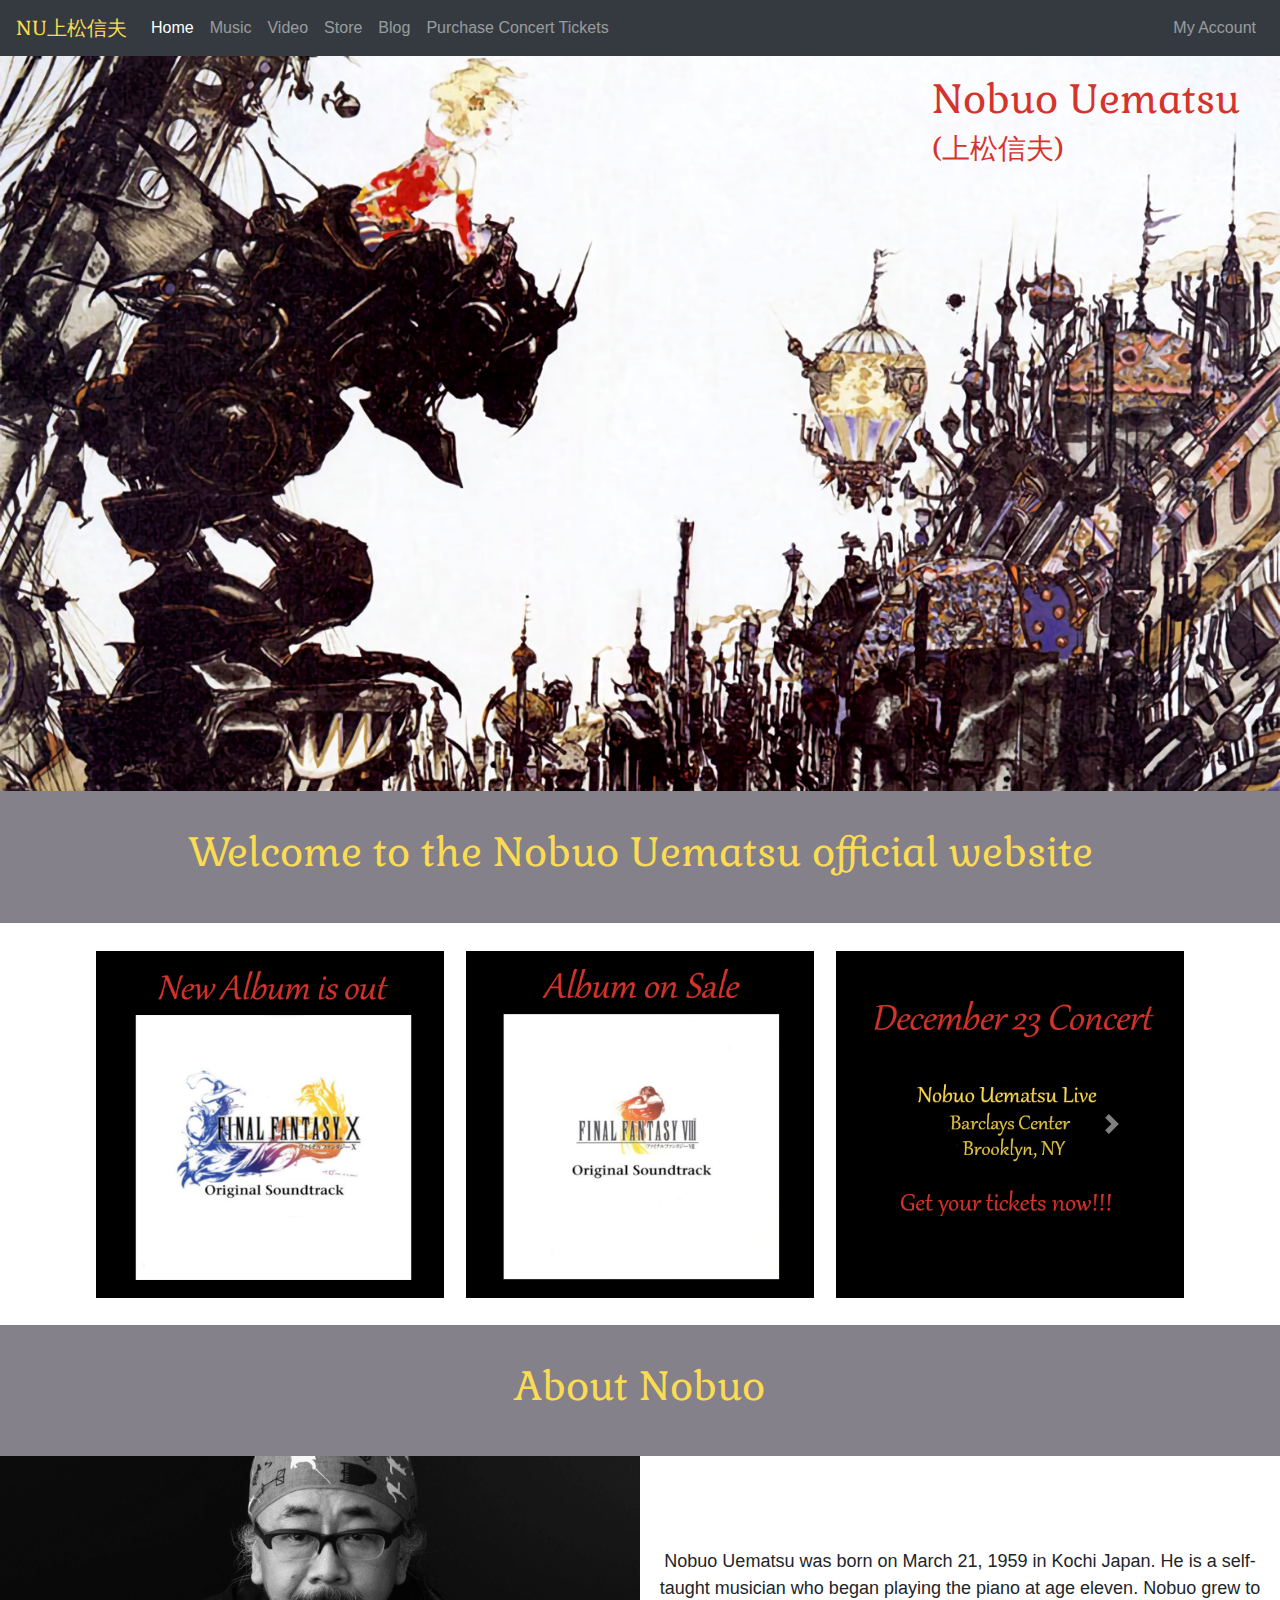
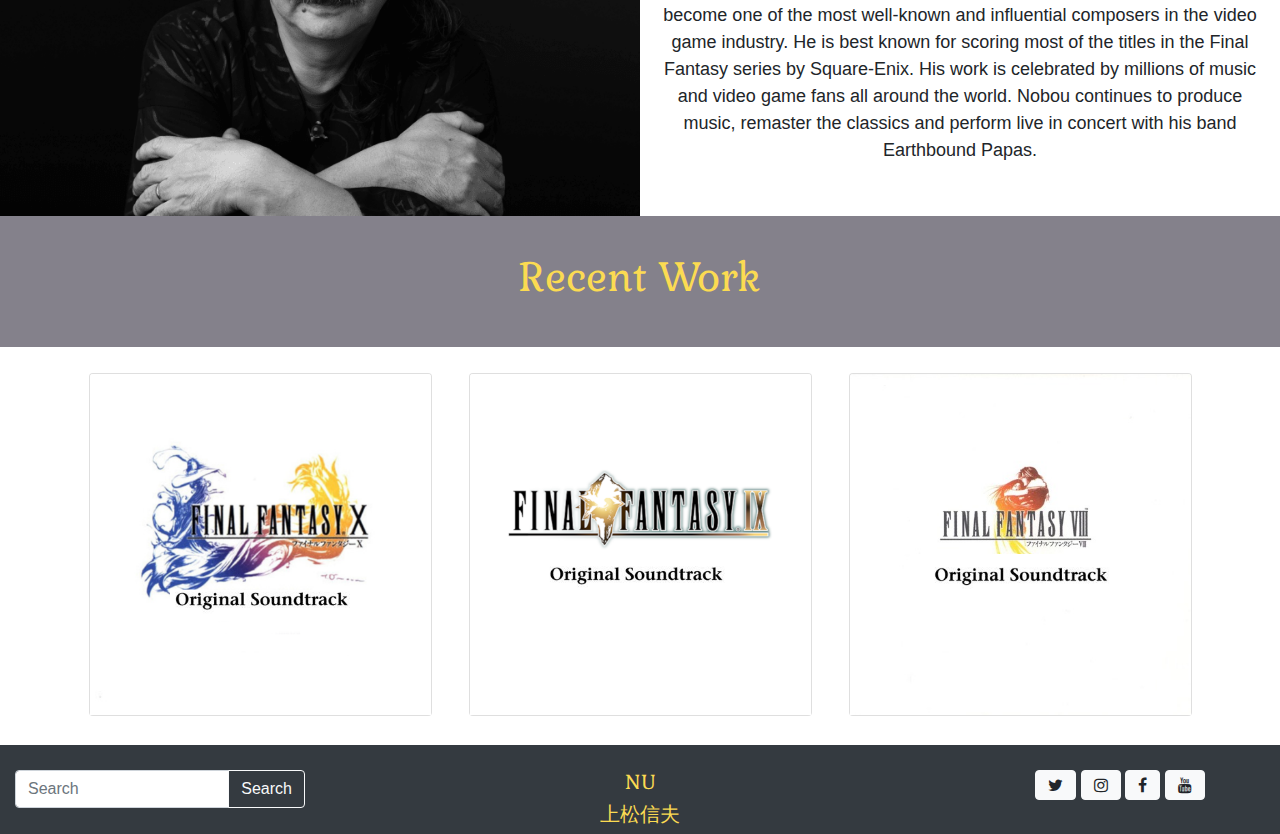
<file: index.html>
<!DOCTYPE html>
<html lang="en">

<head>

    <meta charset="utf-8">

    <!-- Bootstrap and Jquery components via CDN -->
    <link rel="stylesheet" href="https://maxcdn.bootstrapcdn.com/bootstrap/4.0.0/css/bootstrap.min.css" integrity="sha384-Gn5384xqQ1aoWXA+058RXPxPg6fy4IWvTNh0E263XmFcJlSAwiGgFAW/dAiS6JXm"
        crossorigin="anonymous">
    <script src="https://code.jquery.com/jquery-3.2.1.slim.min.js" integrity="sha384-KJ3o2DKtIkvYIK3UENzmM7KCkRr/rE9/Qpg6aAZGJwFDMVNA/GpGFF93hXpG5KkN"
        crossorigin="anonymous"></script>
    <script src="https://cdnjs.cloudflare.com/ajax/libs/popper.js/1.12.9/umd/popper.min.js" integrity="sha384-ApNbgh9B+Y1QKtv3Rn7W3mgPxhU9K/ScQsAP7hUibX39j7fakFPskvXusvfa0b4Q"
        crossorigin="anonymous"></script>
    <script src="https://maxcdn.bootstrapcdn.com/bootstrap/4.0.0/js/bootstrap.min.js" integrity="sha384-JZR6Spejh4U02d8jOt6vLEHfe/JQGiRRSQQxSfFWpi1MquVdAyjUar5+76PVCmYl"
        crossorigin="anonymous"></script>
    <link href="https://maxcdn.bootstrapcdn.com/font-awesome/4.2.0/css/font-awesome.min.css" rel="stylesheet">

    <!--fonts-->
    <link href="https://fonts.googleapis.com/css?family=Gabriela" rel="stylesheet">
    <!-- Main Stylesheet-->
    <link rel="stylesheet" href="styles/index.css">


    <meta name="viewport" content="width=device-width, initial-scale=1.0">

    <!-- Index javascript file-->
    <script src="js/index.js"></script>

</head>


<!--NAvbar section-->


<nav class="navbar navbar-expand-lg navbar navbar-dark bg-dark">
    <a class="navbar-brand" href="index.html">NU上松信夫</a>
    <button class="navbar-toggler" type="button" data-toggle="collapse" data-target="#navbarSupportedContent" aria-controls="navbarSupportedContent"
        aria-expanded="false" aria-label="Toggle navigation">
        <span class="navbar-toggler-icon"></span>
    </button>

    <div class="collapse navbar-collapse" id="navbarSupportedContent">
        <ul class="navbar-nav mr-auto">
            <li class="nav-item active">
                <a class="nav-link" href="#">Home
                    <span class="sr-only">(current)</span>
                </a>
            </li>

            <li class="nav-item">
                <a class="nav-link" href="pages/music.html">Music</a>
            </li>
            <li class="nav-item">
                <a class="nav-link" href="pages/video.html">Video</a>
            </li>
            <li class="nav-item">
                <a class="nav-link" href="pages/store.html">Store</a>
            </li>
            <li class="nav-item">
                <a class="nav-link" href="pages/blog.html">Blog</a>
            </li>
            <li class="nav-item">
                <a class="nav-link" href="pages/tickets.html">Purchase Concert Tickets</a>
            </li>

        </ul>
        <ul class="navbar-nav justify-content-end">
            <li class="nav-item">
                <a class="nav-link" href="pages/account.html">My Account</a>
            </li>
        </ul>
    </div>
</nav>

<!--Intro Section-->

<body>
    <div id="main" class="container-fluid ">
        <div id="title" class="row">
            <div class="col-md-3 justify-content-end">
                <div class="text-center ">
                    <h1 class="title">Nobuo Uematsu (上松信夫)</h1>
                </div>
            </div>
        </div>
        <div class="row imagecontainer justify-content-center">

            <img id="image1" src="assets/landing1.png" class="img-fluid" alt="Responsive image">
            <img id="image2" src="assets/landing3.png" class="img-fluid" alt="Responsive image">
            <div id="title2" class="text-block">
                <span>
                    <h1 class="title">Nobuo Uematsu</h1>
                    <h3 class="title">(上松信夫)</h3>
                </span>
            </div>
        </div>
    </div>
    <div class="row header welcome">
        <div class="col-md-12 mx-auto ">
            <div class="text-center">
                <h1>Welcome to the Nobuo Uematsu official website</h1>
            </div>
        </div>
    </div>

    <div class="container-fluid">
        <div class="row">

            <div class="container text-center my-3">
                <div id="recipeCarousel" class="carousel slide w-100" data-ride="carousel">
                    <div class="carousel-inner w-100" role="listbox">
                        <div class="carousel-item row no-gutters active">
                            <div id="promo" class="col-4 float-left">
                                <img class="img-fluid" src="assets/promo1.png">
                            </div>
                            <div id="promo" class="col-4 float-left">
                                <img class="img-fluid" src="assets/promo2.png">
                            </div>
                            <div id="promo" class="col-4 float-left">
                                <img class="img-fluid" src="assets/promo3.png">
                            </div>

                        </div>
                        <div class="carousel-item row no-gutters">
                            <div id="promo" class="col-4 float-left">
                                <img class="img-fluid" src="assets/promo41.png">
                            </div>
                            <div id="promo" class="col-4 float-left">
                                <img class="img-fluid" src="assets/promo51.png">
                            </div>
                            <div id="promo" class="col-4 float-left">
                                <img class="img-fluid" src="assets/promo6.png">
                            </div>
                        </div>
                    </div>
                    <a class="carousel-control-prev" href="#recipeCarousel" role="button" data-slide="prev">
                        <span class="carousel-control-prev-icon" aria-hidden="true"></span>
                        <span class="sr-only">Previous</span>
                    </a>
                    <a class="carousel-control-next" href="#recipeCarousel" role="button" data-slide="next">
                        <span class="carousel-control-next-icon" aria-hidden="true"></span>
                        <span class="sr-only">Next</span>
                    </a>
                </div>

            </div>
        </div>

        <!--About Section-->

        <div class="row header">
            <div class="col-md-5 mx-auto ">
                <div class="nauk-info-connections text-center">
                    <h1>About Nobuo</h1>
                </div>
            </div>
        </div>

        <div class="row ">
            <div class="col-md-6">
                <div class="row">
                    <img src="assets/nobuo.png" class="img-fluid max-width: 100%" alt="Responsive image">
                </div>
            </div>
            <div class="col-md-6 mx-auto ">
                <div class="aboutme text-center">
                    <p>Nobuo Uematsu was born on March 21, 1959 in Kochi Japan. He is a self-taught musician who began playing
                        the piano at age eleven. Nobuo grew to become one of the most well-known and influential composers in
                        the video game industry. He is best known for scoring most of the titles in the Final Fantasy series
                        by Square-Enix. His work is celebrated by millions of music and video game fans all around the world.
                        Nobou continues to produce music, remaster the classics and perform live in concert with his band
                        Earthbound Papas.</p>
                </div>
            </div>
        </div>
    </div>

    <!--Reacent work Section-->

    <div class="container-fluid">
        <div class="row header">
            <div class="col-md-5 mx-auto ">
                <div class="nauk-info-connections text-center">
                    <h1>Recent Work</h1>
                </div>
            </div>
        </div>
    </div>

    <div class="container">
        <div class="row" style="padding-top:2%">
            <div class="col-md-4 mx-auto ">
                <a href="pages/album.html?param=ff10">
                    <div style="margin:1%" class="card" style="width: 18rem;">
                        <img class="card-img-top" src="assets/art10.png" alt="Card image cap">
                    </div>
                </a>
            </div>
            <div class="col-md-4 mx-auto ">
                <a href="pages/album.html?param=ff9">
                    <div style="margin:1%" class="card" style="width: 18rem;">
                        <img class="card-img-top" src="assets/art9.png" alt="Card image cap">
                    </div>
                </a>
            </div>

            <div class="col-md-4 mx-auto ">
                <a href="pages/album.html?param=ff8">
                    <div style="margin:1%" class="card" style="width: 18rem;">
                        <img href="#" class="card-img-top" src="assets/art8.png" alt="Card image cap">
                    </div>
                </a>
            </div>
        </div>
    </div>
</body>

<!-- Footer -->

<footer class="container-fluid">
    <div class="row bg-dark" id="footer">
        <div class="col-sm-3 ">

            <div class="input-group mb-3">
                <input type="text" class="form-control" placeholder="Search" aria-label="Recipient's username" aria-describedby="basic-addon2">
                <div class="input-group-append">
                    <button class="btn btn-outline-light" type="button">Search</button>
                </div>
            </div>

        </div>
        <div class="col-sm-6 mx-auto ">
            <div>
                <h5 class="text-center">NU</h5>
                <h5 class="text-center">上松信夫</h5>
            </div>
        </div>
        <div class="col-sm-3 mx-auto text-center">
            <span class="">

                <a href="https://twitter.com/uematsunobuo?lang=en" target="_blank">
                    <button type="reset" class="btn btn-light fa fa-twitter"></button>
                </a>
                <a href="https://www.instagram.com/nobuouematsu/?hl=en" target="_blank">
                    <button class=" btn btn-light fa fa-instagram"></button>
                </a>
                <a href="https://www.facebook.com/UematsuNobuo/" target="_blank">
                    <button class="btn btn-light fa fa-facebook"></button>
                </a>
                <a href="https://www.youtube.com/watch?v=9BzkrgVivk4" target="_blank">
                    <button class="btn btn-light fa fa-youtube"></button>
                </a>

            </span>
        </div>
    </div>
</footer>

</html>
</file>
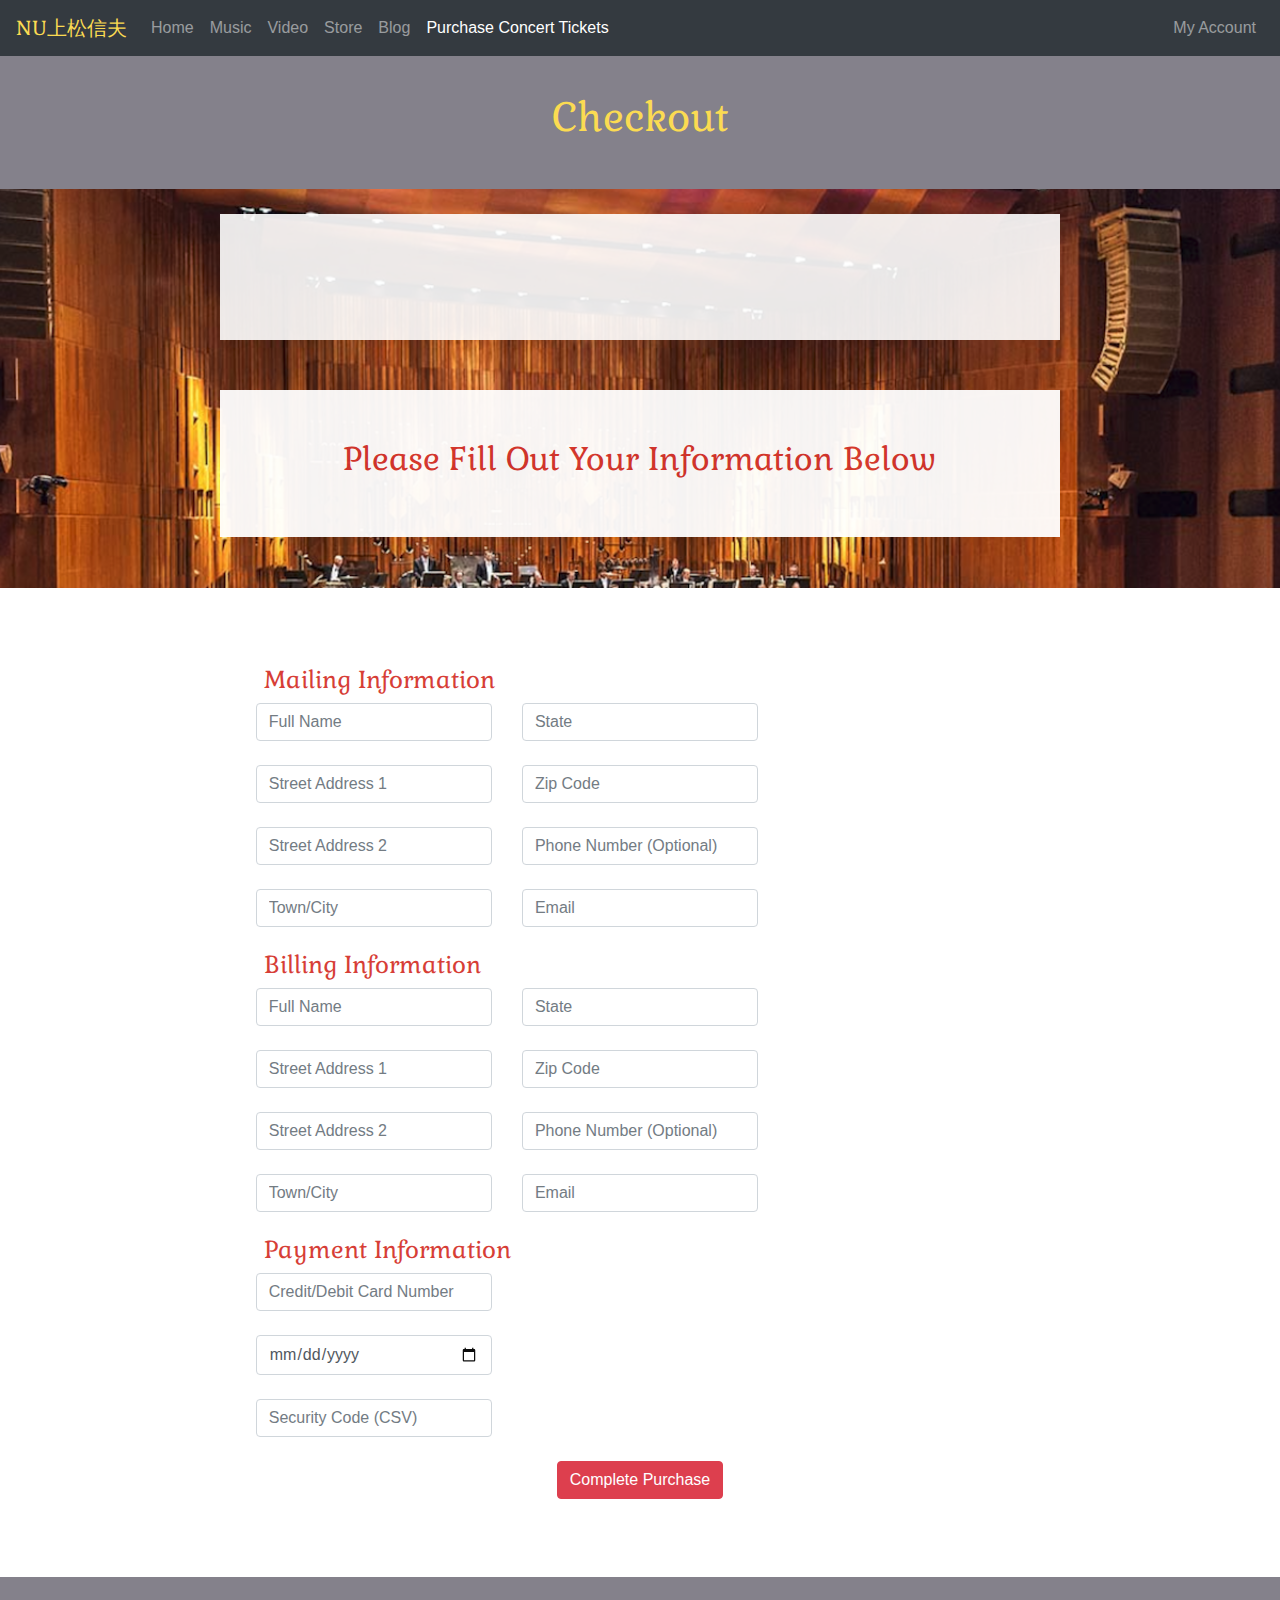
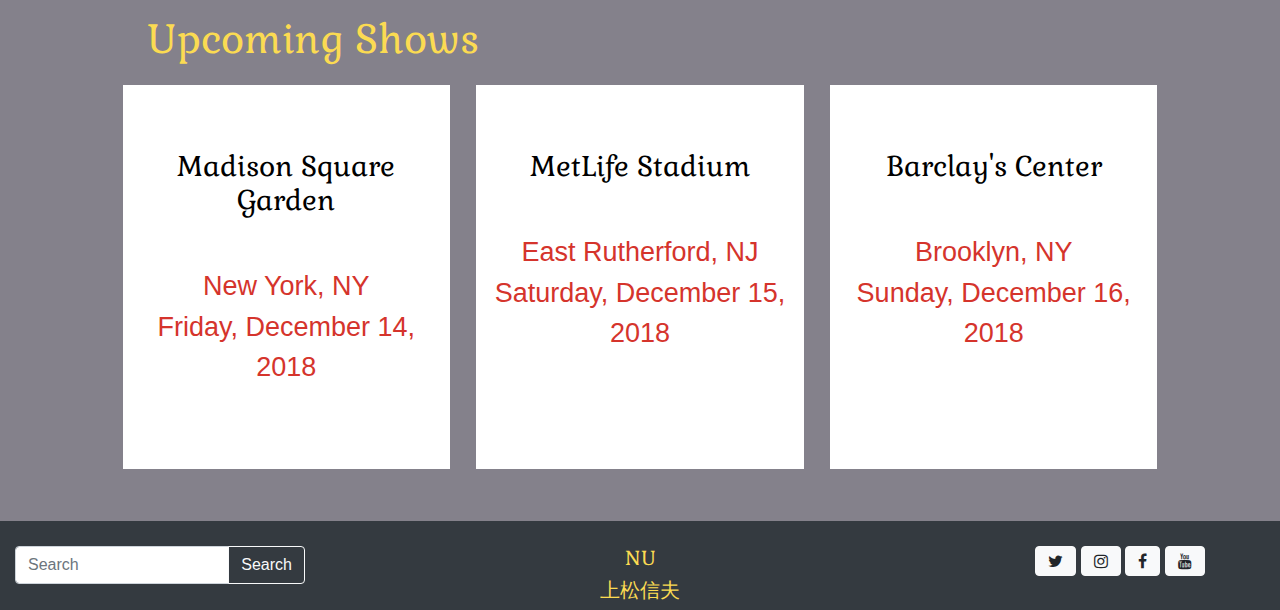
<file: pages/checkout.html>
<!DOCTYPE html>
<html lang="en">

<head>

    <meta charset="utf-8">
    <meta name="viewport" content="width=device-width, initial-scale=1">

    <!-- Bootstrap and Jquery components via CDN -->
    <link rel="stylesheet" href="https://maxcdn.bootstrapcdn.com/bootstrap/4.0.0/css/bootstrap.min.css" integrity="sha384-Gn5384xqQ1aoWXA+058RXPxPg6fy4IWvTNh0E263XmFcJlSAwiGgFAW/dAiS6JXm"
        crossorigin="anonymous">
    <script src="https://code.jquery.com/jquery-3.2.1.slim.min.js" integrity="sha384-KJ3o2DKtIkvYIK3UENzmM7KCkRr/rE9/Qpg6aAZGJwFDMVNA/GpGFF93hXpG5KkN"
        crossorigin="anonymous"></script>
    <script src="https://cdnjs.cloudflare.com/ajax/libs/popper.js/1.12.9/umd/popper.min.js" integrity="sha384-ApNbgh9B+Y1QKtv3Rn7W3mgPxhU9K/ScQsAP7hUibX39j7fakFPskvXusvfa0b4Q"
        crossorigin="anonymous"></script>
    <script src="https://maxcdn.bootstrapcdn.com/bootstrap/4.0.0/js/bootstrap.min.js" integrity="sha384-JZR6Spejh4U02d8jOt6vLEHfe/JQGiRRSQQxSfFWpi1MquVdAyjUar5+76PVCmYl"
        crossorigin="anonymous"></script>
    <link href="https://maxcdn.bootstrapcdn.com/font-awesome/4.2.0/css/font-awesome.min.css" rel="stylesheet">


    <!--Fonts-->
    <link href="https://fonts.googleapis.com/css?family=Gabriela" rel="stylesheet">
    <!-- Main Stylesheet-->

    <link rel="stylesheet" href="../styles/ticket.css">
    <!-- Index javascript file-->
    <script src="../js/checkout.js"></script>

</head>

<body>

    <!--Navbar section-->

    <nav class="navbar navbar-expand-lg navbar navbar-dark bg-dark">
        <a class="navbar-brand" href="../index.html">NU上松信夫</a>
        <button class="navbar-toggler" type="button" data-toggle="collapse" data-target="#navbarSupportedContent" aria-controls="navbarSupportedContent"
            aria-expanded="false" aria-label="Toggle navigation">
            <span class="navbar-toggler-icon"></span>
        </button>

        <div class="collapse navbar-collapse" id="navbarSupportedContent">
            <ul class="navbar-nav mr-auto">
                <li class="nav-item ">
                    <a class="nav-link" href="../index.html">Home
                    </a>
                </li>
                <li class="nav-item">
                    <a class="nav-link" href="../pages/music.html">Music</a>
                </li>
                <li class="nav-item">
                    <a class="nav-link" href="../pages/video.html">Video</a>
                </li>
                <li class="nav-item">
                    <a class="nav-link" href="../pages/store.html">Store</a>
                </li>
                <li class="nav-item">
                    <a class="nav-link" href="../pages/blog.html">Blog</a>
                </li>
                <li class="nav-item active">
                    <a class="nav-link" href="../pages/tickets.html">Purchase Concert Tickets</a>
                </li>

            </ul>
            <ul class="navbar-nav justify-content-end">
                <li class="nav-item">
                    <a class="nav-link" href="../pages/account.html">My Account</a>
                </li>
            </ul>
        </div>
    </nav>

    <body>

        <div id="main" class="container-fluid">
            <div class="row header">
                <div class="col-sm-12 mx-auto text-center">
                    <h1>Checkout</h1>
                </div>
            </div>
            <div class="checkouttop">
                <div class="row justify-content-center messageImage">
                    <div style="padding: 5%;opacity:0.9;" id="userPreferences" class="col-sm-8">

                    </div>
                    <!-- User specific preferences will render here-->
                </div>
                <div class="checkoutMenu">
                    <div class="row justify-content-center ">
                        <div class="col-sm-8 text-center purchaseInfo">
                            <h2>Please Fill Out Your Information Below</h2>
                        </div>
                    </div>
                </div>

            </div>
        </div>

        <div class="container-fluid">
            <div class="row justify-content-center ">

                <div class="col-sm-8 purchaseInfo">
                    <div class="row" style="padding-left: 3%">
                        <h4>Mailing Information</h4>
                    </div>
                    <div class="row ">
                        <div class="col-sm-4">
                            <input type="text" class="form-control" id="mailName" placeholder="Full Name">
                            <br />
                            <input type="text" class="form-control" id="mailAddress1" placeholder="Street Address 1">
                            <br />
                            <input type="text" class="form-control" id="mailAddress2" placeholder="Street Address 2">
                            <br />
                            <input type="text" class="form-control" id="mailCity" placeholder="Town/City">
                            <br />
                        </div>
                        <div class="col-sm-4">
                            <input type="text" class="form-control" id="mailState" placeholder="State">
                            <br />
                            <input type="number" class="form-control" id="mailZipcode" onKeyDown="if(this.value.length==5) return false;" placeholder="Zip Code">
                            <br />
                            <input type="number" class="form-control" id="mailPhoneNumber" placeholder="Phone Number (Optional)">
                            <br />
                            <input type="email" class="form-control" id="mailEmail" placeholder="Email">
                            <br />
                        </div>


                    </div>

                    <div class="row" style="padding-left: 3%">
                        <h4>Billing Information</h4>

                    </div>

                    <div class="row">
                        <div class="col-sm-4">
                            <input type="text" class="form-control" id="billName" placeholder="Full Name">
                            <br />
                            <input type="text" class="form-control" id="billAddress1" placeholder="Street Address 1">
                            <br />
                            <input type="text" class="form-control" id="billAddress2" placeholder="Street Address 2">
                            <br />
                            <input type="text" class="form-control" id="billCity" placeholder="Town/City">
                            <br />
                        </div>
                        <div class="col-sm-4">
                            <input type="string" class="form-control" id="billState" placeholder="State">
                            <br />
                            <input type="number" class="form-control" id="billZipcode" onKeyDown="if(this.value.length==5) return false;" placeholder="Zip Code">
                            <br />
                            <input type="number" class="form-control" id="billPhoneNumber" placeholder="Phone Number (Optional)">
                            <br />
                            <input type="email" class="form-control" id="billEmail" placeholder="Email">
                            <br />
                        </div>

                    </div>

                    <div class="row" style="padding-left: 3%">
                        <h4>Payment Information</h4>
                    </div>
                    <div class="row">
                        <div class="col-sm-4">
                            <input type="number" class="form-control" id="ccNumber" onKeyDown="if(this.value.length==16) return false;" placeholder="Credit/Debit Card Number">
                            <br />
                            <input type="date" class="form-control" id="ccExpiration" placeholder="Expiration Date">
                            <br />
                            <input type="number" class="form-control" id="securityCode" min="10" max="100" onKeyDown="if(this.value.length==3) return false;"
                                placeholder="Security Code (CSV)">
                            <br />

                        </div>

                    </div>

                    <div class="row justify-content-center">
                        <button id="purchaseBtn" class="btn btn-danger">Complete Purchase</button>
                    </div>

                </div>
            </div>
        </div>
        

        <div class="nextShows">
            <div class="row justify-content-left">
                <div class="col-sm-6 text-center">
                    <h1>Upcoming Shows</h1>
                </div>
            </div>
            <div class="row justify-content-center">
                <div class="col-sm-12 text-center">
                    <div class="row justify-content-center">
                        <a href="../pages/tickets.html" class="col-md-3 futureConcerts">
                            <div>
                                <h3>Madison Square Garden</h3>
                                <p class="recap">
                                    <br> New York, NY
                                    <br> Friday, December 14, 2018

                                </p>
                            </div>
                        </a>
                        <a href="../pages/tickets.html" class="col-md-3 futureConcerts">
                            <div>
                                <h3>MetLife Stadium</h3>
                                <p class="recap">
                                    <br> East Rutherford, NJ
                                    <br> Saturday, December 15, 2018
                                </p>
                            </div>
                        </a>

                        <a href="../pages/tickets.html" class="col-md-3 futureConcerts">
                            <div>
                                <h3>Barclay's Center</h3>
                                <p class="recap">
                                    <br> Brooklyn, NY
                                    <br> Sunday, December 16, 2018
                                </p>
                            </div>

                        </a>
                    </div>
                </div>
            </div>
        </div>
        </div>
    </body>

    <!-- Footer -->
    <footer class="container-fluid">
        <div class="row bg-dark" id="footer">
            <div class="col-sm-3 ">
                <div class="input-group mb-3">
                    <input type="text" class="form-control" placeholder="Search" aria-label="Recipient's username" aria-describedby="basic-addon2">
                    <div class="input-group-append">
                        <button class="btn btn-outline-light" type="button">Search</button>
                    </div>
                </div>
            </div>
            <div class="col-sm-6 mx-auto ">
                <div>
                    <h5 class="text-center">NU</h5>
                    <h5 class="text-center">上松信夫</h5>
                </div>
            </div>
            <div class="col-sm-3 mx-auto text-center">
                <span class="">
                    <a href="https://twitter.com/uematsunobuo?lang=en" target="_blank">
                        <button type="reset" class="btn btn-light fa fa-twitter"></button>
                    </a>
                    <a href="https://www.instagram.com/nobuouematsu/?hl=en" target="_blank">
                        <button class=" btn btn-light fa fa-instagram"></button>
                    </a>
                    <a href="https://www.facebook.com/UematsuNobuo/" target="_blank">
                        <button class="btn btn-light fa fa-facebook"></button>
                    </a>
                    <a href="https://www.youtube.com/watch?v=9BzkrgVivk4" target="_blank">
                        <button class="btn btn-light fa fa-youtube"></button>
                    </a>
                </span>
            </div>
        </div>
    </footer>

</html>
</file>
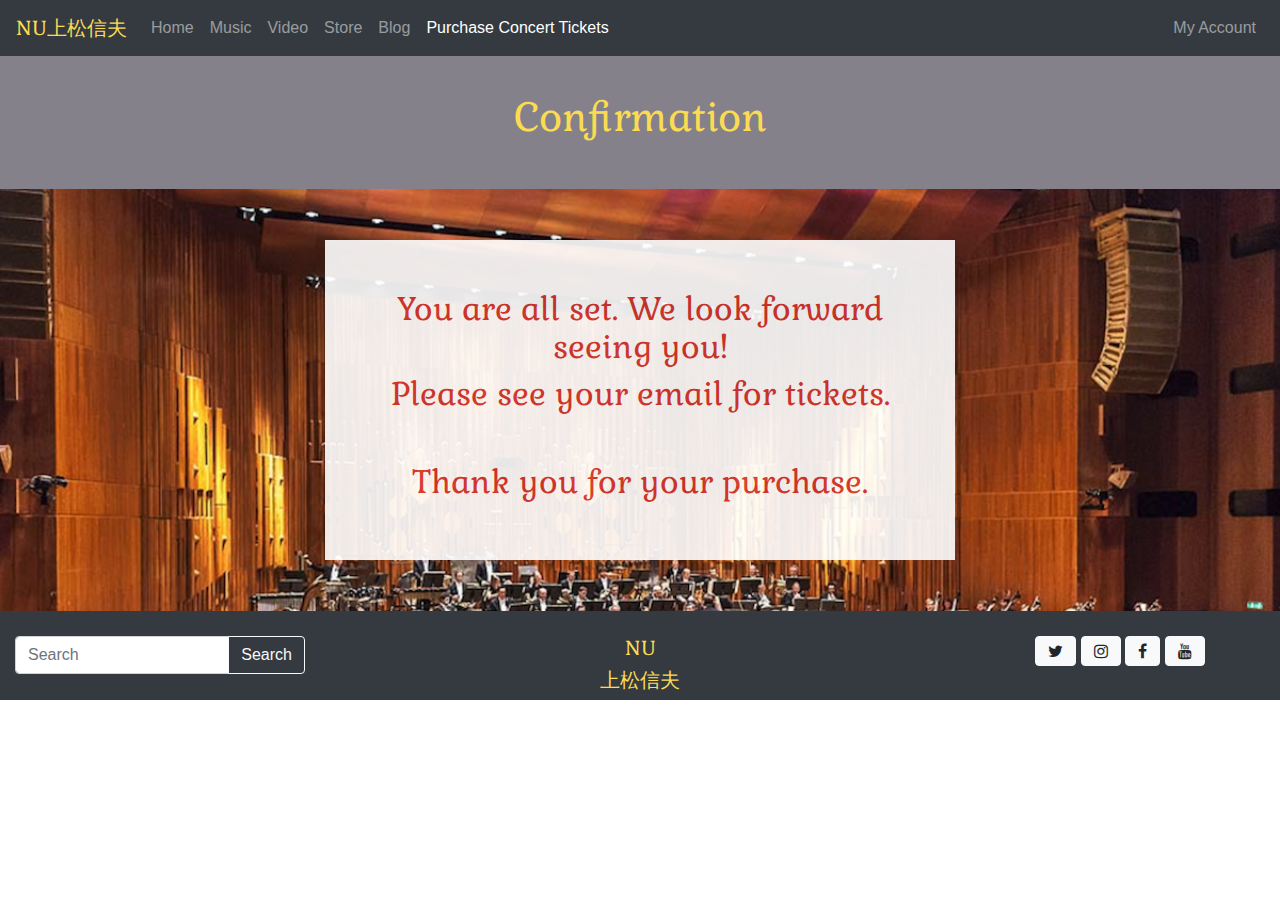
<file: pages/confirmation.html>
<!DOCTYPE html>
<html lang="en">

<head>


    <meta charset="utf-8">
    <meta name="viewport" content="width=device-width, initial-scale=1">

    <!-- Bootstrap and Jquery components via CDN -->
    <link rel="stylesheet" href="https://maxcdn.bootstrapcdn.com/bootstrap/4.0.0/css/bootstrap.min.css" integrity="sha384-Gn5384xqQ1aoWXA+058RXPxPg6fy4IWvTNh0E263XmFcJlSAwiGgFAW/dAiS6JXm"
        crossorigin="anonymous">
    <script src="https://code.jquery.com/jquery-3.2.1.slim.min.js" integrity="sha384-KJ3o2DKtIkvYIK3UENzmM7KCkRr/rE9/Qpg6aAZGJwFDMVNA/GpGFF93hXpG5KkN"
        crossorigin="anonymous"></script>
    <script src="https://cdnjs.cloudflare.com/ajax/libs/popper.js/1.12.9/umd/popper.min.js" integrity="sha384-ApNbgh9B+Y1QKtv3Rn7W3mgPxhU9K/ScQsAP7hUibX39j7fakFPskvXusvfa0b4Q"
        crossorigin="anonymous"></script>
    <script src="https://maxcdn.bootstrapcdn.com/bootstrap/4.0.0/js/bootstrap.min.js" integrity="sha384-JZR6Spejh4U02d8jOt6vLEHfe/JQGiRRSQQxSfFWpi1MquVdAyjUar5+76PVCmYl"
        crossorigin="anonymous"></script>
    <link href="https://maxcdn.bootstrapcdn.com/font-awesome/4.2.0/css/font-awesome.min.css" rel="stylesheet">


    <!--Fonts-->
    <link href="https://fonts.googleapis.com/css?family=Gabriela" rel="stylesheet">
    <!-- Main Stylesheet-->

    <link rel="stylesheet" href="../styles/ticket.css">
    <!-- Index javascript file-->
    <script src="../js/confirmation.js"></script>

</head>

<body>

    <!--NAvbar section-->

    <nav class="navbar navbar-expand-lg navbar navbar-dark bg-dark">
        <a class="navbar-brand" href="../index.html">NU上松信夫</a>
        <button class="navbar-toggler" type="button" data-toggle="collapse" data-target="#navbarSupportedContent" aria-controls="navbarSupportedContent"
            aria-expanded="false" aria-label="Toggle navigation">
            <span class="navbar-toggler-icon"></span>
        </button>

        <div class="collapse navbar-collapse" id="navbarSupportedContent">
            <ul class="navbar-nav mr-auto">
                <li class="nav-item ">
                    <a class="nav-link" href="../index.html">Home
                    </a>
                </li>
                <li class="nav-item">
                    <a class="nav-link" href="../pages/music.html">Music</a>
                </li>
                <li class="nav-item">
                    <a class="nav-link" href="../pages/video.html">Video</a>
                </li>
                <li class="nav-item">
                    <a class="nav-link" href="../pages/store.html">Store</a>
                </li>
                <li class="nav-item">
                    <a class="nav-link" href="../pages/blog.html">Blog</a>
                </li>
                <li class="nav-item active">
                    <a class="nav-link" href="../pages/tickets.html">Purchase Concert Tickets</a>
                </li>

            </ul>
            <ul class="navbar-nav justify-content-end">
                <li class="nav-item">
                    <a class="nav-link" href="../pages/account.html">My Account</a>
                </li>
            </ul>
        </div>
    </nav>

    <body>

        <div id="main" class="container-fluid ">
            <div class="row header">
                <div class="col-sm-12 mx-auto text-center">
                    <h1>Confirmation</h1>
                </div>
            </div>
            <div class="checkouttop">


                <div class="row justify-content-center ">

                    <div class="col-sm-6 text-center concertmenu">
                        <div  class="row justify-content-center">
                            <h2>You are all set. We look forward seeing you!</h2>
                            <br>
                            <h2>Please see your email for tickets.</h2>
                        </div>
                        <div style="padding: 4%" id="userPreferences" class="row justify-content-left">
                            <!-- specific concert appended here-->
                        </div>
                        <div class="row justify-content-center">
                                <h2>Thank you for your purchase.</h2>
                        </div>
                    </div>
                </div>
            </div>
        </div>
    </body>

    <!-- Footer -->
    <footer class="container-fluid">
        <div class="row bg-dark" id="footer">
            <div class="col-sm-3 ">
                <div class="input-group mb-3">
                    <input type="text" class="form-control" placeholder="Search" aria-label="Recipient's username" aria-describedby="basic-addon2">
                    <div class="input-group-append">
                        <button class="btn btn-outline-light" type="button">Search</button>
                    </div>
                </div>
            </div>
            <div class="col-sm-6 mx-auto ">
                <div>
                    <h5 class="text-center">NU</h5>
                    <h5 class="text-center">上松信夫</h5>
                </div>
            </div>
            <div class="col-sm-3 mx-auto text-center">
                <span class="">
                    <a href="https://twitter.com/uematsunobuo?lang=en" target="_blank">
                        <button type="reset" class="btn btn-light fa fa-twitter"></button>
                    </a>
                    <a href="https://www.instagram.com/nobuouematsu/?hl=en" target="_blank">
                        <button class=" btn btn-light fa fa-instagram"></button>
                    </a>
                    <a href="https://www.facebook.com/UematsuNobuo/" target="_blank">
                        <button class="btn btn-light fa fa-facebook"></button>
                    </a>
                    <a href="https://www.youtube.com/watch?v=9BzkrgVivk4" target="_blank">
                        <button class="btn btn-light fa fa-youtube"></button>
                    </a>
                </span>
            </div>
        </div>
    </footer>

</html>
</file>
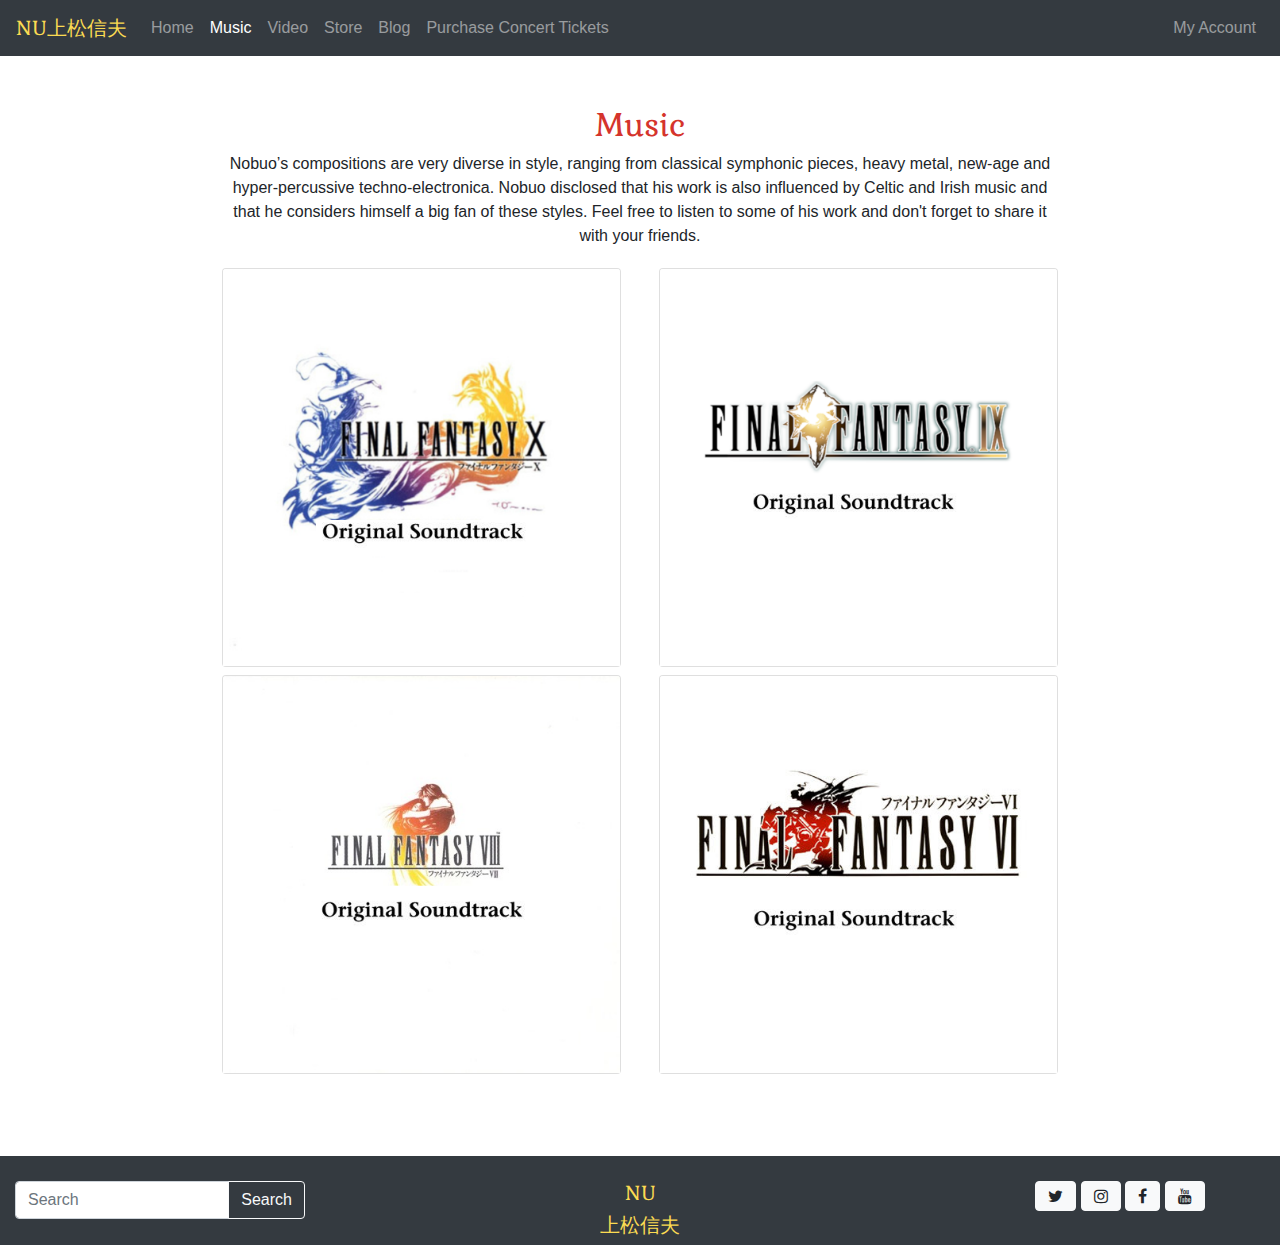
<file: pages/music.html>
<!DOCTYPE html>
<html lang="en">

<head>

    <meta charset="utf-8">
    <meta name="viewport" content="width=device-width, initial-scale=1">

    <!-- Bootstrap and Jquery components via CDN -->
    <link rel="stylesheet" href="https://maxcdn.bootstrapcdn.com/bootstrap/4.0.0/css/bootstrap.min.css" integrity="sha384-Gn5384xqQ1aoWXA+058RXPxPg6fy4IWvTNh0E263XmFcJlSAwiGgFAW/dAiS6JXm"
        crossorigin="anonymous">
    <script src="https://code.jquery.com/jquery-3.2.1.slim.min.js" integrity="sha384-KJ3o2DKtIkvYIK3UENzmM7KCkRr/rE9/Qpg6aAZGJwFDMVNA/GpGFF93hXpG5KkN"
        crossorigin="anonymous"></script>
    <script src="https://cdnjs.cloudflare.com/ajax/libs/popper.js/1.12.9/umd/popper.min.js" integrity="sha384-ApNbgh9B+Y1QKtv3Rn7W3mgPxhU9K/ScQsAP7hUibX39j7fakFPskvXusvfa0b4Q"
        crossorigin="anonymous"></script>
    <script src="https://maxcdn.bootstrapcdn.com/bootstrap/4.0.0/js/bootstrap.min.js" integrity="sha384-JZR6Spejh4U02d8jOt6vLEHfe/JQGiRRSQQxSfFWpi1MquVdAyjUar5+76PVCmYl"
        crossorigin="anonymous"></script>
    <link href="https://maxcdn.bootstrapcdn.com/font-awesome/4.2.0/css/font-awesome.min.css" rel="stylesheet">
    <!--fonts-->
    <link href="https://fonts.googleapis.com/css?family=Gabriela" rel="stylesheet">
    <!-- Main Stylesheet-->
    <link rel="stylesheet" href="../styles/music.css">

    <!-- Index javascript file-->
    <script src="../js/index.js"></script>

</head>

<body>

    <!--NAvbar section-->

    <nav class="navbar navbar-expand-lg navbar navbar-dark bg-dark">
        <a class="navbar-brand" href="../index.html">NU上松信夫</a>
        <button class="navbar-toggler" type="button" data-toggle="collapse" data-target="#navbarSupportedContent" aria-controls="navbarSupportedContent"
            aria-expanded="false" aria-label="Toggle navigation">
            <span class="navbar-toggler-icon"></span>
        </button>

        <div class="collapse navbar-collapse" id="navbarSupportedContent">
            <ul class="navbar-nav mr-auto">
                <li class="nav-item ">
                    <a class="nav-link" href="../index.html">Home</a>
                </li>
                <li class="nav-item active">
                    <a class="nav-link" href="#">Music</a>
                </li>
                <li class="nav-item">
                    <a class="nav-link" href="../pages/video.html">Video</a>
                </li>
                <li class="nav-item">
                    <a class="nav-link" href="../pages/store.html">Store</a>
                </li>
                <li class="nav-item">
                    <a class="nav-link" href="../pages/blog.html">Blog</a>
                </li>
                <li class="nav-item">
                    <a class="nav-link" href="../pages/tickets.html">Purchase Concert Tickets</a>
                </li>

            </ul>
            <ul class="navbar-nav justify-content-end">
                <li class="nav-item">
                    <a class="nav-link" href="../pages/account.html">My Account</a>
                </li>
            </ul>
        </div>
    </nav>

    <!--Album Section-->
    <div class="container-fluid">
        <div class="row title justify-content-center">
            <div class="col-md-8">
                <div class="text-center">
                    <h2>Music</h2>
                </div>
            </div>
        </div>

        <div class="row ">

            <div class="col-md-8 mx-auto ">
                <div class=" text-center">
                    <p>Nobuo’s compositions are very diverse in style, ranging from classical symphonic pieces, heavy metal,
                        new-age and hyper-percussive techno-electronica. Nobuo disclosed that his work is also influenced
                        by Celtic and Irish music and that he considers himself a big fan of these styles. Feel free to listen
                        to some of his work and don't forget to share it with your friends.
                    </p>
                </div>
            </div>
        </div>

    </div>

    <!--Individual Albums-->

    <div class="row justify-content-center">
        <div class="col-sm-4">
            <a href="album.html?param=ff10">
                <div style="margin:1%" class="card" style="width: 18rem;">
                    <img href="#" class="card-img-top" src="../assets/art10.png" alt="Card image cap">
                </div>
            </a>
        </div>
        <div class="col-sm-4">
            <a href="album.html?param=ff9">
                <div style="margin:1%" class="card" style="width: 18rem;">
                    <img href="#" class="card-img-top" src="../assets/art9.png" alt="Card image cap">
                </div>
            </a>
        </div>
    </div>

    <div class="row justify-content-center">
        <div class="col-sm-4">
            <a href="album.html?param=ff8">
                <div style="margin:1%" class="card" style="width: 18rem;">
                    <img href="#" class="card-img-top" src="../assets/art8.png" alt="Card image cap">
                </div>
            </a>
        </div>
        <div style="padding-bottom: 4%;" class="col-sm-4 justify-content-center">
            <a href="album.html?param=ff6">
                <div style="margin:1%" class="card" style="width: 18rem;">
                    <img href="#" class="card-img-top" src="../assets/art6.png" alt="Card image cap">
                </div>
            </a>
        </div>
    </div>
</body>

<!-- Footer -->

<footer class="container-fluid">
    <div class="row bg-dark" id="footer">
        <div class="col-sm-3 ">
            <div class="input-group mb-3">
                <input type="text" class="form-control" placeholder="Search" aria-label="Recipient's username" aria-describedby="basic-addon2">
                <div class="input-group-append">
                    <button class="btn btn-outline-light" type="button">Search</button>
                </div>
            </div>
        </div>
        <div class="col-sm-6 mx-auto ">
            <div>
                <h5 class="text-center">NU</h5>
                <h5 class="text-center">上松信夫</h5>
            </div>
        </div>
        <div class="col-sm-3 mx-auto text-center">
            <span class="">
                <a href="https://twitter.com/uematsunobuo?lang=en" target="_blank">
                    <button type="reset" class="btn btn-light fa fa-twitter"></button>
                </a>
                <a href="https://www.instagram.com/nobuouematsu/?hl=en" target="_blank">
                    <button class=" btn btn-light fa fa-instagram"></button>
                </a>
                <a href="https://www.facebook.com/UematsuNobuo/" target="_blank">
                    <button class="btn btn-light fa fa-facebook"></button>
                </a>
                <a href="https://www.youtube.com/watch?v=9BzkrgVivk4" target="_blank">
                    <button class="btn btn-light fa fa-youtube"></button>
                </a>
            </span>
        </div>
    </div>
</footer>

</html>
</file>
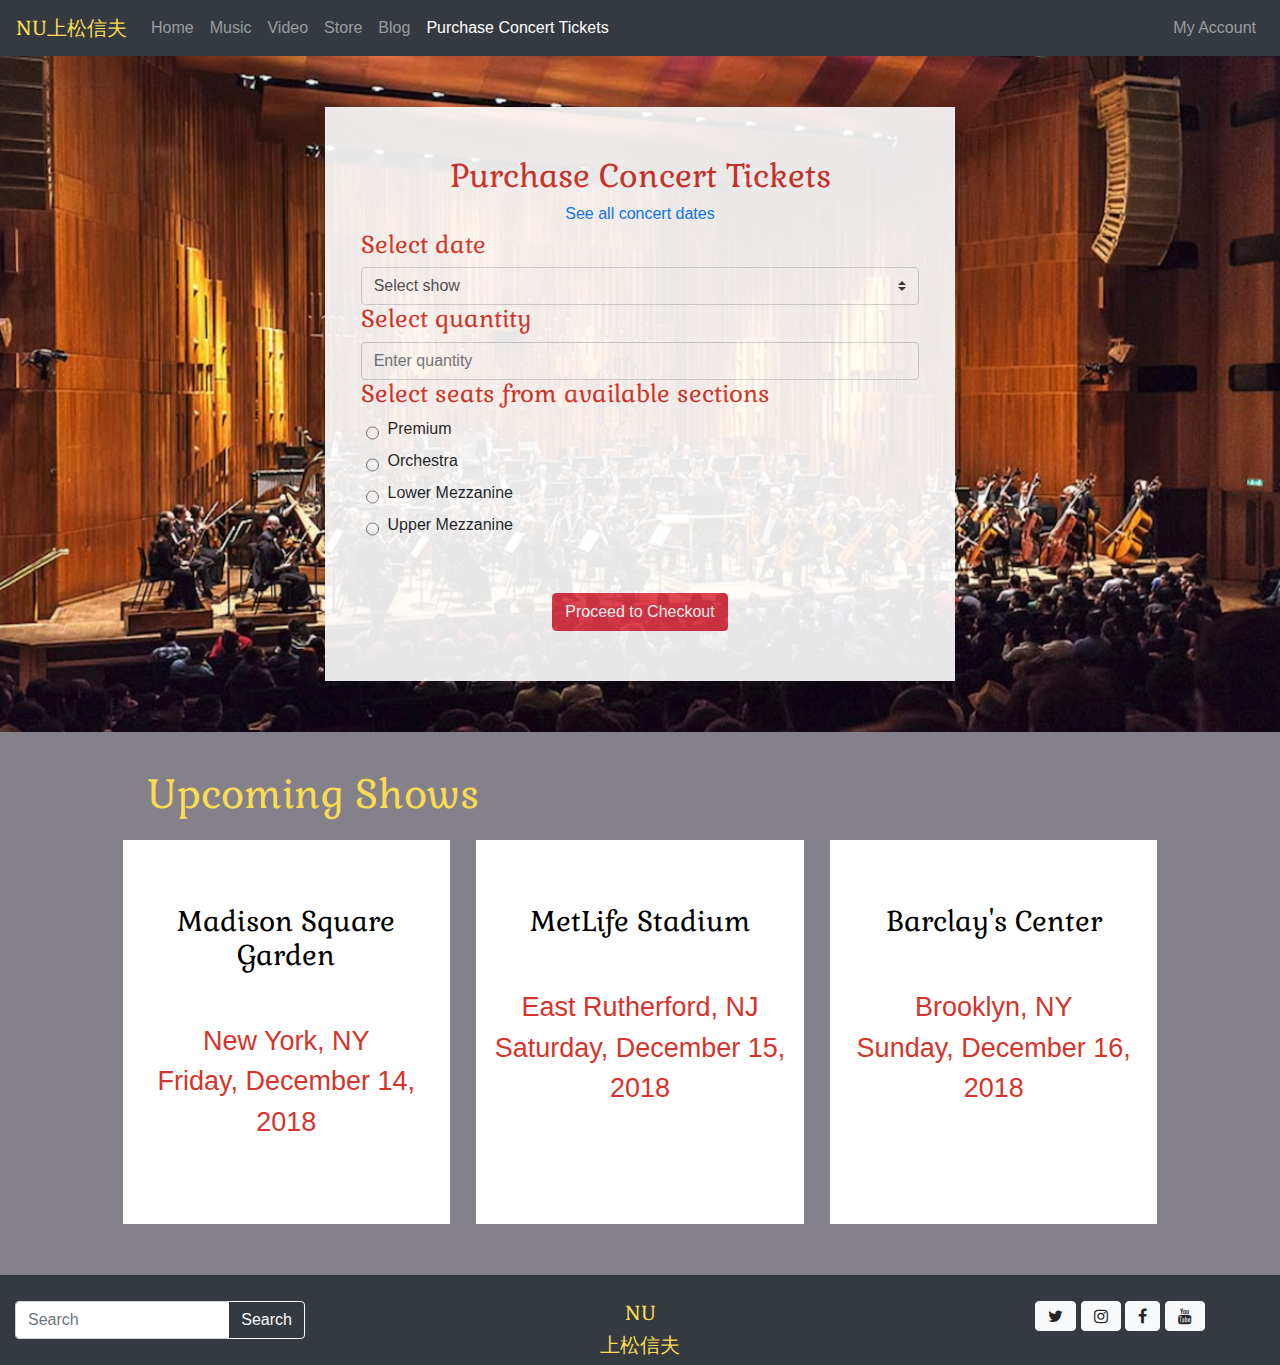
<file: pages/tickets.html>
<!DOCTYPE html>
<html lang="en">

<head>


    <meta charset="utf-8">
    <meta name="viewport" content="width=device-width, initial-scale=1">

    <!-- Bootstrap and Jquery components via CDN -->
    <link rel="stylesheet" href="https://maxcdn.bootstrapcdn.com/bootstrap/4.0.0/css/bootstrap.min.css" integrity="sha384-Gn5384xqQ1aoWXA+058RXPxPg6fy4IWvTNh0E263XmFcJlSAwiGgFAW/dAiS6JXm"
        crossorigin="anonymous">
    <script src="https://code.jquery.com/jquery-3.2.1.slim.min.js" integrity="sha384-KJ3o2DKtIkvYIK3UENzmM7KCkRr/rE9/Qpg6aAZGJwFDMVNA/GpGFF93hXpG5KkN"
        crossorigin="anonymous"></script>
    <script src="https://cdnjs.cloudflare.com/ajax/libs/popper.js/1.12.9/umd/popper.min.js" integrity="sha384-ApNbgh9B+Y1QKtv3Rn7W3mgPxhU9K/ScQsAP7hUibX39j7fakFPskvXusvfa0b4Q"
        crossorigin="anonymous"></script>
    <script src="https://maxcdn.bootstrapcdn.com/bootstrap/4.0.0/js/bootstrap.min.js" integrity="sha384-JZR6Spejh4U02d8jOt6vLEHfe/JQGiRRSQQxSfFWpi1MquVdAyjUar5+76PVCmYl"
        crossorigin="anonymous"></script>
    <link href="https://maxcdn.bootstrapcdn.com/font-awesome/4.2.0/css/font-awesome.min.css" rel="stylesheet">


    <!--Fonts-->
    <link href="https://fonts.googleapis.com/css?family=Gabriela" rel="stylesheet">
    <!-- Main Stylesheet-->

    <link rel="stylesheet" href="../styles/ticket.css">
    <!-- Index javascript file-->
    <script src="../js/tickets.js"></script>

</head>

<body>

    <!--Navbar section-->

    <nav class="navbar navbar-expand-lg navbar navbar-dark bg-dark">
        <a class="navbar-brand" href="../index.html">NU上松信夫</a>
        <button class="navbar-toggler" type="button" data-toggle="collapse" data-target="#navbarSupportedContent" aria-controls="navbarSupportedContent"
            aria-expanded="false" aria-label="Toggle navigation">
            <span class="navbar-toggler-icon"></span>
        </button>

        <div class="collapse navbar-collapse" id="navbarSupportedContent">
            <ul class="navbar-nav mr-auto">
                <li class="nav-item ">
                    <a class="nav-link" href="../index.html">Home
                    </a>
                </li>
                <li class="nav-item">
                    <a class="nav-link" href="../pages/music.html">Music</a>
                </li>
                <li class="nav-item">
                    <a class="nav-link" href="../pages/video.html">Video</a>
                </li>
                <li class="nav-item">
                    <a class="nav-link" href="../pages/store.html">Store</a>
                </li>
                <li class="nav-item">
                    <a class="nav-link" href="../pages/blog.html">Blog</a>
                </li>
                <li class="nav-item active">
                    <a class="nav-link" href="#">Purchase Concert Tickets</a>
                </li>

            </ul>
            <ul class="navbar-nav justify-content-end">
                <li class="nav-item">
                    <a class="nav-link" href="../pages/account.html">My Account</a>
                </li>
            </ul>
        </div>
    </nav>
  <!--Body section-->
    <body>

        <div id="main" class="container-fluid ">

            <div class="ticketmenu">
                <div class="row justify-content-center ">

                    <div class="col-sm-6 text-center concertmenu">
                        <div class="row justify-content-center">
                            <h2>Purchase Concert Tickets</h2>
                        </div>
                        <h6>
                            <a href="shows.html">See all concert dates</a>
                        </h6>

                        <div class="row">
                            <h4>Select date</h4>
                        </div>
                        <div class="row">
                            <select class="custom-select" id="inputGroupSelect03" aria-label="Example select with button addon">
                                <option selected>Select show</option>
                                <option value="1">Madison Square Garden, December 14, 2018</option>
                                <option value="2">MetLife Stadium, December 15, 2018</option>
                                <option value="3">Barclays Center, December 16, 2018</option>
                            </select>
                        </div>
                        <div class="row">
                            <h4>Select quantity</h4>
                        </div>
                        <div class="row">
                            <input type="integer" class="form-control" id="quantityInput" placeholder="Enter quantity">
                        </div>
                        <div class="row">
                            <h4>Select seats from available sections</h4>
                        </div>
                        <div class="row">
                            <div class="form-check justify-content-left">
                                <div class="row">
                                    <input class="radiobtn" type="radio" name="radioName" value="Premium" />
                                    <label>&nbsp Premium</label>
                                   
                                </div>
                                <div class="row">
                                    <input class="radiobtn" type="radio" name="radioName" value="Orchestra" /> 
                                    <label>&nbsp Orchestra</label>
                                </div>
                                <div class="row">
                                    <input class="radiobtn" type="radio" name="radioName" value="Lower Mezzanine" /> 
                                    <label>&nbsp Lower Mezzanine</label>
                                </div>
                                <div class="row">
                                    <input class="radiobtn" type="radio" name="radioName" value="Upper Mezzanine" /> 
                                    <label>&nbsp Upper Mezzanine</label>
                                </div>
                            </div>
                        </div>
                        <br>
                        <br>
                        <div class="row justify-content-center">
                            <button id="checkoutBtn" class="btn btn-danger">Proceed to Checkout</button>
                        </div>

                    </div>
                </div>
            </div>

  <!--Futre show section-->

            <div class="nextShows">
                <div class="row justify-content-left">
                    <div class="col-sm-6 text-center">
                        <h1>Upcoming Shows</h1>
                    </div>
                </div>
                <div class="row justify-content-center">
                    <div class="col-sm-12 text-center">
                        <div class="row justify-content-center">
                            <a href="../pages/tickets.html" class="col-md-3 futureConcerts">
                                <div>
                                    <h3>Madison Square Garden</h3>
                                    <p class="recap">
                                        <br> New York, NY
                                        <br> Friday, December 14, 2018

                                    </p>
                                </div>
                            </a>
                            <a href="../pages/tickets.html" class="col-md-3 futureConcerts">
                                <div>
                                    <h3>MetLife Stadium</h3>
                                    <p class="recap">
                                        <br> East Rutherford, NJ
                                        <br> Saturday, December 15, 2018
                                    </p>
                                </div>
                            </a>

                            <a href="../pages/tickets.html" class="col-md-3 futureConcerts">
                                <div>
                                    <h3>Barclay's Center</h3>
                                    <p class="recap">
                                        <br> Brooklyn, NY
                                        <br> Sunday, December 16, 2018
                                    </p>
                                </div>

                            </a>
                        </div>
                    </div>
                </div>
            </div>
        </div>
    </body>

    <!-- Footer -->
    <footer class="container-fluid">
        <div class="row bg-dark" id="footer">
            <div class="col-sm-3 ">
                <div class="input-group mb-3">
                    <input type="text" class="form-control" placeholder="Search" aria-label="Recipient's username" aria-describedby="basic-addon2">
                    <div class="input-group-append">
                        <button class="btn btn-outline-light" type="button">Search</button>
                    </div>
                </div>
            </div>
            <div class="col-sm-6 mx-auto ">
                <div>
                    <h5 class="text-center">NU</h5>
                    <h5 class="text-center">上松信夫</h5>
                </div>
            </div>
            <div class="col-sm-3 mx-auto text-center">
                <span class="">
                    <a href="https://twitter.com/uematsunobuo?lang=en" target="_blank">
                        <button type="reset" class="btn btn-light fa fa-twitter"></button>
                    </a>
                    <a href="https://www.instagram.com/nobuouematsu/?hl=en" target="_blank">
                        <button class=" btn btn-light fa fa-instagram"></button>
                    </a>
                    <a href="https://www.facebook.com/UematsuNobuo/" target="_blank">
                        <button class="btn btn-light fa fa-facebook"></button>
                    </a>
                    <a href="https://www.youtube.com/watch?v=9BzkrgVivk4" target="_blank">
                        <button class="btn btn-light fa fa-youtube"></button>
                    </a>
                </span>
            </div>
        </div>
    </footer>

</html>
</file>
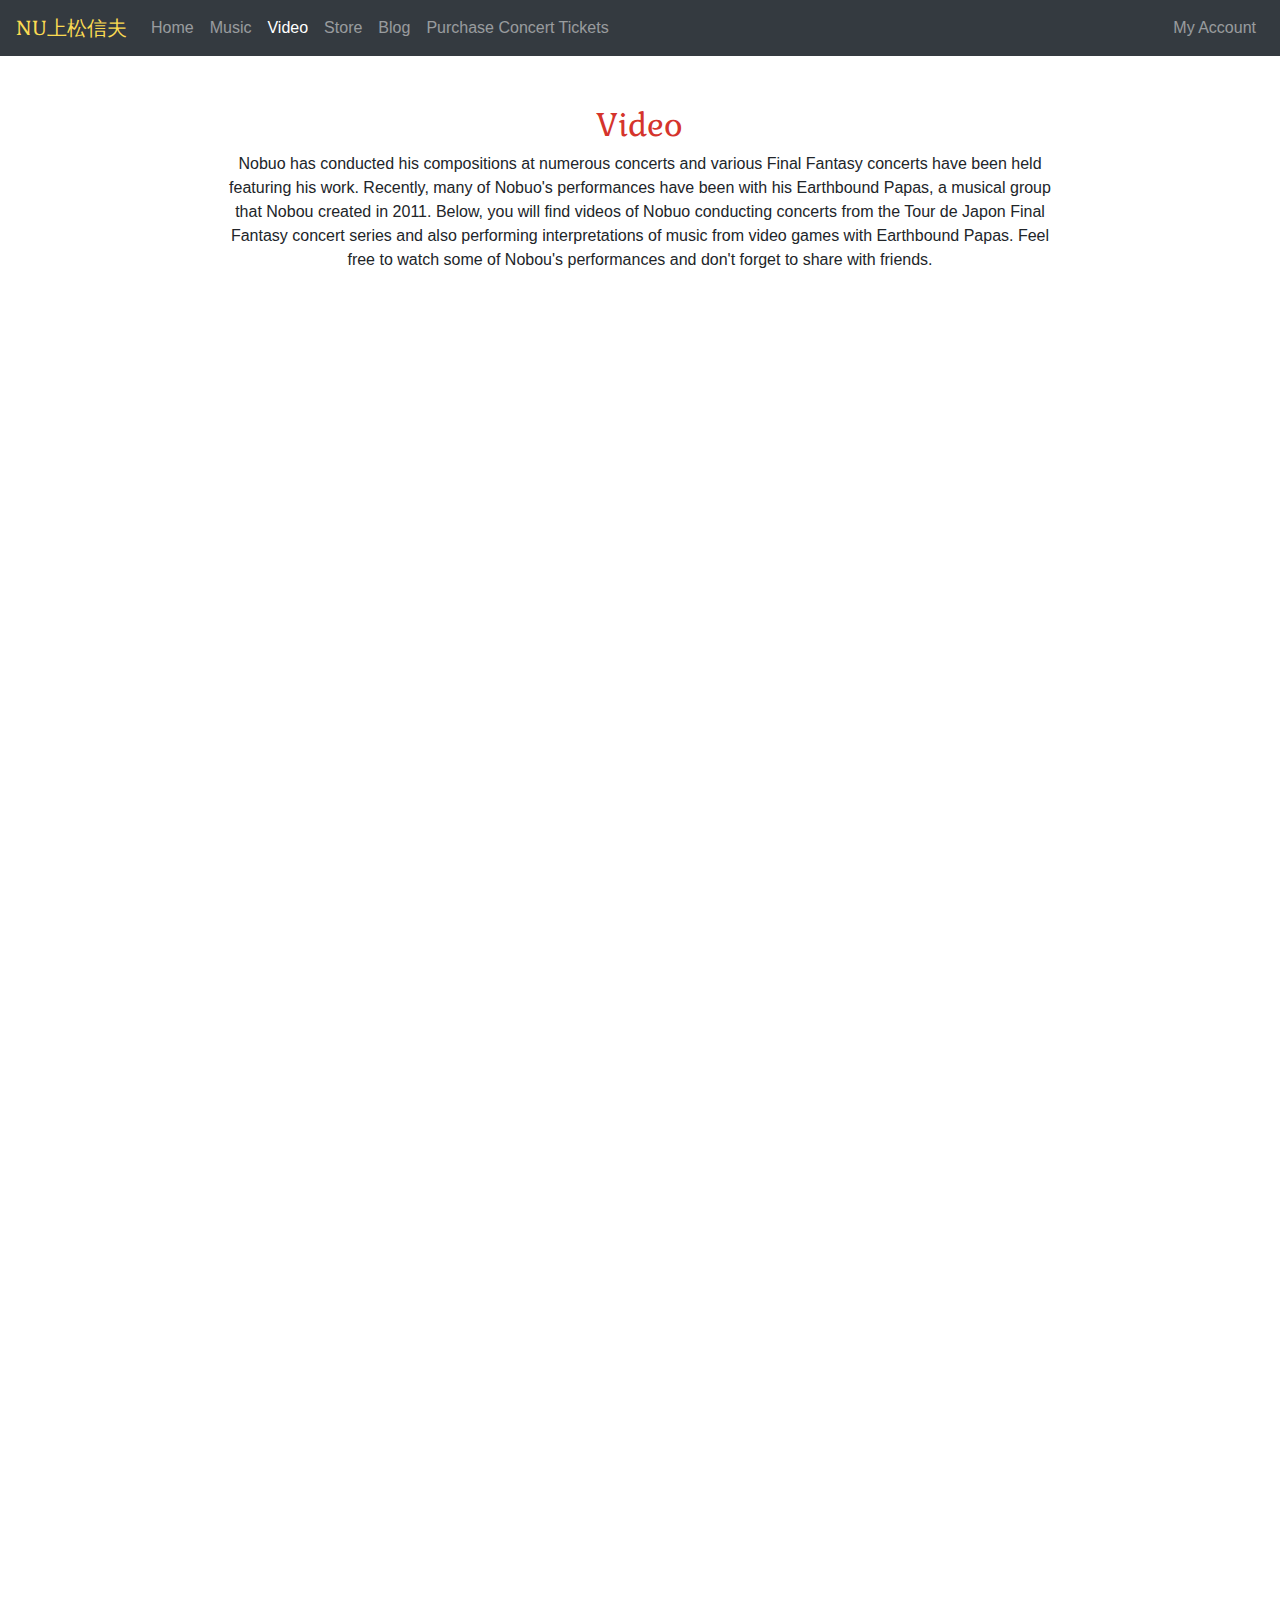
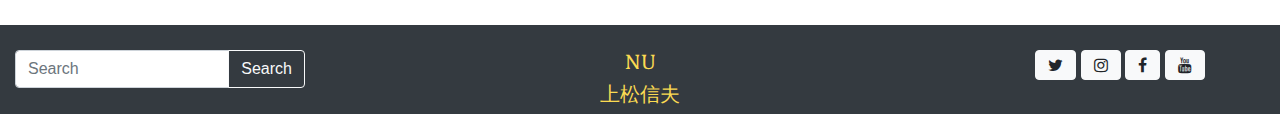
<file: pages/video.html>
<!DOCTYPE html>
<html lang="en">

<head>

    <meta charset="utf-8">
    <meta name="viewport" content="width=device-width, initial-scale=1">

    <!-- Bootstrap and Jquery components via CDN -->
    <link rel="stylesheet" href="https://maxcdn.bootstrapcdn.com/bootstrap/4.0.0/css/bootstrap.min.css" integrity="sha384-Gn5384xqQ1aoWXA+058RXPxPg6fy4IWvTNh0E263XmFcJlSAwiGgFAW/dAiS6JXm"
        crossorigin="anonymous">
    <script src="https://code.jquery.com/jquery-3.2.1.slim.min.js" integrity="sha384-KJ3o2DKtIkvYIK3UENzmM7KCkRr/rE9/Qpg6aAZGJwFDMVNA/GpGFF93hXpG5KkN"
        crossorigin="anonymous"></script>
    <script src="https://cdnjs.cloudflare.com/ajax/libs/popper.js/1.12.9/umd/popper.min.js" integrity="sha384-ApNbgh9B+Y1QKtv3Rn7W3mgPxhU9K/ScQsAP7hUibX39j7fakFPskvXusvfa0b4Q"
        crossorigin="anonymous"></script>
    <script src="https://maxcdn.bootstrapcdn.com/bootstrap/4.0.0/js/bootstrap.min.js" integrity="sha384-JZR6Spejh4U02d8jOt6vLEHfe/JQGiRRSQQxSfFWpi1MquVdAyjUar5+76PVCmYl"
        crossorigin="anonymous"></script>
    <link href="https://maxcdn.bootstrapcdn.com/font-awesome/4.2.0/css/font-awesome.min.css" rel="stylesheet">
    <!--fonts-->
    <link href="https://fonts.googleapis.com/css?family=Gabriela" rel="stylesheet">
    <!-- Main Stylesheet-->
    <link rel="stylesheet" href="../styles/music.css">

    <!-- Index javascript file-->
    <script src="../js/index.js"></script>

</head>

<body>

    <!--NAvbar section-->

    <nav class="navbar navbar-expand-lg navbar navbar-dark bg-dark">
        <a class="navbar-brand" href="../index.html">NU上松信夫</a>
        <button class="navbar-toggler" type="button" data-toggle="collapse" data-target="#navbarSupportedContent" aria-controls="navbarSupportedContent"
            aria-expanded="false" aria-label="Toggle navigation">
            <span class="navbar-toggler-icon"></span>
        </button>

        <div class="collapse navbar-collapse" id="navbarSupportedContent">
            <ul class="navbar-nav mr-auto">
                <li class="nav-item ">
                    <a class="nav-link" href="../index.html">Home</a>
                </li>
                <li class="nav-item">
                    <a class="nav-link" href="../pages/music.html">Music</a>
                </li>
                <li class="nav-item active">
                    <a class="nav-link" href="#">Video</a>
                </li>
                <li class="nav-item">
                    <a class="nav-link" href="../pages/store.html">Store</a>
                </li>
                <li class="nav-item">
                    <a class="nav-link" href="../pages/blog.html">Blog</a>
                </li>
                <li class="nav-item">
                    <a class="nav-link" href="../pages/tickets.html">Purchase Concert Tickets</a>
                </li>

            </ul>
            <ul class="navbar-nav justify-content-end">
                <li class="nav-item">
                    <a class="nav-link" href="../pages/account.html">My Account</a>
                </li>
            </ul>
        </div>
    </nav>

    <!--Videos Section-->
    <div class="container-fluid">
        <div class="row title justify-content-center">
            <div class="col-md-8">
                <div class="text-center">
                    <h2>Video</h2>
                </div>
            </div>
        </div>

        <div class="row ">

            <div class="col-md-8 mx-auto ">
                <div class=" text-center">
                    <p>Nobuo has conducted his compositions at numerous concerts and various Final Fantasy concerts have been
                        held featuring his work. Recently, many of Nobuo's performances have been with his Earthbound Papas,
                        a musical group that Nobou created in 2011. Below, you will find videos of Nobuo conducting concerts
                        from the Tour de Japon Final Fantasy concert series and also performing interpretations of music
                        from video games with Earthbound Papas. Feel free to watch some of Nobou's performances and don't
                        forget to share with friends.
                    </p>
                </div>
            </div>
        </div>

    </div>

    <!--Individual Videos-->
    <div class="container">
        <div class="row">
            <div class="col">
                <div class="video-responsive">
                    <iframe width="420" height="315" src="https://www.youtube.com/embed/T5OsMJUVXYA" frameborder="0" allow="accelerometer; encrypted-media; gyroscope; picture-in-picture"
                        allowfullscreen></iframe>
                </div>
                <br>
				</div>
				<div class="col">
                <div class="video-responsive">
                    <iframe width="420" height="315" src="https://www.youtube.com/embed/nOJi5QSxJbw" frameborder="0" allow="accelerometer; encrypted-media; gyroscope; picture-in-picture"
                        allowfullscreen></iframe>
                </div>
                <br>
				</div>
				</div>
				<div class="row">
				<div class="col">
                <div class="video-responsive">
                    <iframe width="420" height="315" src="https://www.youtube.com/embed/K5HxuSxwuxk" frameborder="0" allow="accelerometer; encrypted-media; gyroscope; picture-in-picture"
                        allowfullscreen></iframe>
                </div>
            </div>

            <div class="col">
                <div class="video-responsive">
                    <iframe width="420" height="315" src="https://www.youtube.com/embed/waV-9bIyl24" frameborder="0" allow="accelerometer; encrypted-media; gyroscope; picture-in-picture"
                        allowfullscreen></iframe>
                </div>
                <br>
				
				</div>
				</div>
				<div class="row">
				
				<div class="col">
                <div class="video-responsive">
                    <iframe width="420" height="315" src="https://www.youtube.com/embed/sh6V1zMmbuU" frameborder="0" allow="accelerometer; encrypted-media; gyroscope; picture-in-picture"
                        allowfullscreen></iframe>
                </div>
                <br>
				
				</div>
				<div class="col">
                <div class="video-responsive">
                    <iframe width="420" height="315" src="https://www.youtube.com/embed/qexlgKjN8Z8" frameborder="0" allow="accelerometer; encrypted-media; gyroscope; picture-in-picture"
                        allowfullscreen></iframe>
                </div>
            </div>
			</div>
				<div class="row">
            <div class="col">
                <div class="video-responsive">
                    <iframe width="420" height="315" src="https://www.youtube.com/embed/thz3qYKB-AM" frameborder="0" allow="accelerometer; encrypted-media; gyroscope; picture-in-picture"
                        allowfullscreen></iframe>
                </div>
                <br>
				
				</div>
				<div class="col">
                <div class="video-responsive">
                    <iframe width="420" height="315" src="https://www.youtube.com/embed/k1lo25KF3gA" frameborder="0" allow="accelerometer; encrypted-media; gyroscope; picture-in-picture"
                        allowfullscreen></iframe>
                </div>
                <br>
				
				</div>
        </div>
    </div>
    
</body>

<!-- Footer -->

<footer class="container-fluid">
    <div class="row bg-dark" id="footer">
        <div class="col-sm-3 ">
            <div class="input-group mb-3">
                <input type="text" class="form-control" placeholder="Search" aria-label="Recipient's username" aria-describedby="basic-addon2">
                <div class="input-group-append">
                    <button class="btn btn-outline-light" type="button">Search</button>
                </div>
            </div>
        </div>
        <div class="col-sm-6 mx-auto ">
            <div>
                <h5 class="text-center">NU</h5>
                <h5 class="text-center">上松信夫</h5>
            </div>
        </div>
        <div class="col-sm-3 mx-auto text-center">
            <span class="">
                <a href="https://twitter.com/uematsunobuo?lang=en" target="_blank">
                    <button type="reset" class="btn btn-light fa fa-twitter"></button>
                </a>
                <a href="https://www.instagram.com/nobuouematsu/?hl=en" target="_blank">
                    <button class=" btn btn-light fa fa-instagram"></button>
                </a>
                <a href="https://www.facebook.com/UematsuNobuo/" target="_blank">
                    <button class="btn btn-light fa fa-facebook"></button>
                </a>
                <a href="https://www.youtube.com/watch?v=9BzkrgVivk4" target="_blank">
                    <button class="btn btn-light fa fa-youtube"></button>
                </a>
            </span>
        </div>
    </div>
    </div>
</footer>

</html>
</file>
<file: styles/index.css>
/*********************************************
INDEX STYLES
**********************************************/

body {
    background-color: white;
}
html, body {
    max-width: 100%;
    overflow-x: hidden;
}
img{
    width: 100%;
}
h1,h5{
    font-family: 'Gabriela', serif;
    color: #FBDB52;

}
h4,h3,h2{
    font-family: 'Gabriela', serif;
    color: #D5342C;

}
p{
    font-family: 'Candara', sans-serif;
}
footer{
    margin-top: 2%;
    background-color: #000;

}

.navbar-brand {
    font-family: 'Gabriela', serif !important;
    color: #FBDB52 !important;
}

.imagecontainer{
    position: relative;
}

.text-block {
    position: absolute;
    top: 20px;
    right: 20px;
    padding-left: 20px;
    padding-right: 20px;
}

.header{
    background-color:#84818B;
    padding-bottom: 3%;
    padding-top: 3%;
}
.title{
    font-family: 'Gabriela', serif;
    color: #D5342C;
}
.aboutme{
    padding-top:15%;
    font-size: 18px;
}
.landing{
    margin: 0%;
}
.album{
    border: #84818B
    
}


.footertext{
    color: white;
}
.no-gutters>.col, .no-gutters>[class*=col-]{
    padding: 1% !important;
}

#footer{
    padding-top: 2%;
}


/*********************************************
MEDIA QUERIES
**********************************************/
#image2{
    display: none;
}
#title{
    display: none;
}

@media only screen and (max-width: 750px){ 
    #image1{
         display: none !important;
     }
     #image2{
         display: block;
     }
     #title{
        display: block;
    }
    #title2{
        display: none;
        justify-content: center
    }
    .aboutme{
        padding-top: 0%;
    }
     
     
 }
</file>
<file: styles/ticket.css>
h3{
    font-family: 'Gabriela', serif;
    color:black !important;

}

body {
    background-color: white;
}
html, body {
    max-width: 100%;
    overflow-x: hidden;
}
h1,h5{
    font-family: 'Gabriela', serif;
    color: #FBDB52;

}
h3{
    font-family: 'Gabriela', serif;
    color:black !important;

}
h4,h2{
    font-family: 'Gabriela', serif;
    color: #D5342C;

}
p{
    font-family: 'Candara', sans-serif;
}

footer{
    background-color: #000;
}

.navbar-brand {
    font-family: 'Gabriela', serif !important;
    color: #FBDB52 !important;

}
.imagecotainer{
    position: relative;
}
.container-fluid{
    padding: 0%;
}


.text-block {
    position: absolute;
    top: 20px;
    right: 20px;
    padding-left: 20px;
    padding-right: 20px;
}

.header{
    background-color:#84818B;
    padding-bottom: 3%;
    padding-top: 3%;
}
.concertmenu{
    background-color: white;
    padding: 4%;
    margin: 2%;
    opacity: 0.9;
}
.checkoutMenu{
    padding-top: 2%;
}
.recap{
    font-family: 'Candara', sans-serif;
	font-size: 27px;
    color: #D5342C;
}
#userPreferences{
    background-color: white;
}


.futureConcerts{
    padding-top:  5%;
    padding-bottom: 5%;
    margin: 1%;
    background-color: white;

}
.purchaseInfo{
    background-color: white;
    padding: 4%;
    margin: 2%;
	opacity: 0.95;
}
.ticketmenu{
    background-image: url(../assets/Symphony.png);
    background-repeat: no-repeat, repeat;
    background-size: 100% 100%;
    padding: 2%;

}
.checkouttop{
    background-image: url(../assets/Symphony.png);
    background-repeat: no-repeat, repeat;
    background-size: 100%;
    padding: 2%;

}
.nextShows{
    background-color:#84818B;
    padding-bottom: 3%;
    padding-top: 3%;
}

.ticketmenu{
    padding-top: 2%;
}
#errorBox{

    margin: 4%;
}

.concerts{
    padding: 2%;
}

.concertDate{
	font-family: 'Candara', serif;
	font-style: padding-top: 2%;
	font-size: 18px;
}

.subtext{
	font-weight: bold;
}

.concertLocation{
	font-size: 17px;
	font-family: 'Candara', serif;
    padding-top: 2%;
}

.concertLink {
	font-size: 16px;
	font-family: 'Candara', serif;
    padding-top: 2%;
}

.concertNoLink {
	font-size: 16px;
	font-family: 'Candara', serif;
    padding-top: 2%;
	font-weight: bold;

}

.footertext{
    color: white;
}
.no-gutters>.col, .no-gutters>[class*=col-]{
    padding: 1% !important;
}

#footer{
    padding-top: 2%;
	padding-right: 15px;
    padding-left: 15px;
}
</file>
<file: styles/music.css>
body {
    background-color: white;
}
html, body {
    max-width: 100%;
    overflow-x: hidden;
}
h5{
    font-family: 'Gabriela', serif;
    color: #FBDB52;

}
h1,h4,h2{
    font-family: 'Gabriela', serif;
    color: #D5342C;

}
p{
    font-family: 'Candara', sans-serif;
	display: inline-block;
}
footer{
    margin-top: 2%;
    background-color: #000;
}
.navbar-brand {
    font-family: 'Gabriela', serif !important;
    color: #FBDB52 !important;
}


.title{
    padding-top: 4%;
    
}
.leftcolumn{
    padding: 2%;
    background-color:#84818B;
}
.rightcolumn{
    
    padding: 2%;
}


.header{
    background-color:#84818B;
    padding-bottom: 3%;
    padding-top: 3%;
}
.backbtn{
    color: #FBDB52;
}

.backtext{
	color: #FBDB52;
}
.album{
    border: #84818B
    
}
.footertext{
    color: white;
}
#footer{
    padding-top: 2%;
}

.video-responsive{
    overflow:hidden;
    padding-bottom:56.25%;
    position:relative;
    height:0;
}
.video-responsive iframe{
    left:0;
    top:0;
    height:100%;
    width:100%;
    position:absolute;
}
</file>
